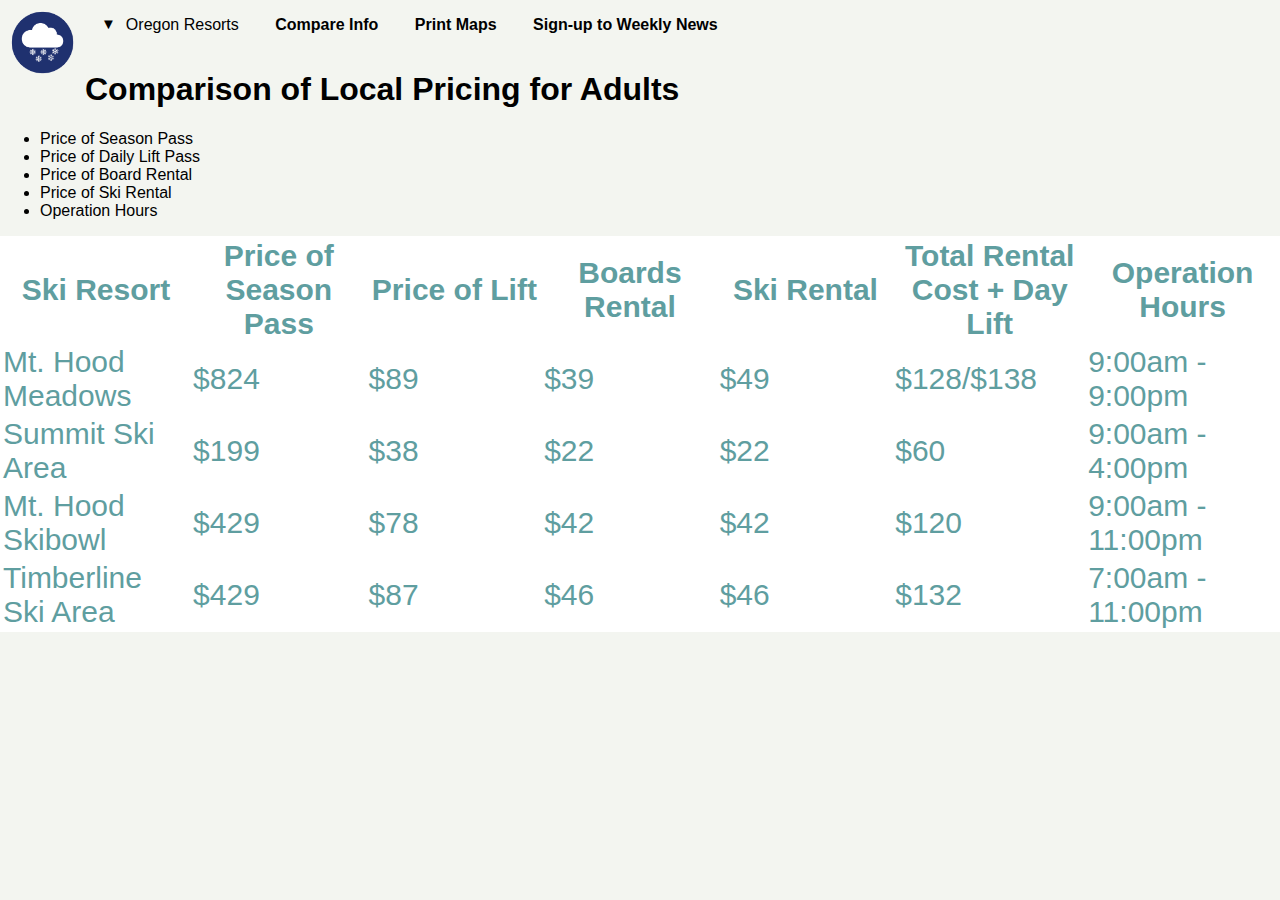
<file: compareInfo.html>
<!DOCTYPE html>
<html lang="en">
<head>
    <title>Shred Facts</title>
    <meta charset="UTF-8">

    <link href="css/header-stylesheet.css" rel="stylesheet" type="text/css"> <!--header css //-->
    <link rel="icon" href="#"> <!-- url icon//-->
    <link href="https://fonts.googleapis.com/css?family=Roboto+Slab|Source+Code+Pro|Source+Sans+Pro&display=swap" rel="stylesheet">
</head>
<body>
<header>
    <ul id="index-header">
        <li id="header-icon">
            <a id= "home-btn" href="index.html">
                <img id="img-icon" src="img/snow-icon.png" alt="">
            </a>
        </li>
        <li class="dropdown">
            <button class="dropdown-btn"><span class="dropdown-icon">&#x25BC;</span>Oregon Resorts</button>
            <nav class="dropdown-content">
                <a href="https://www.skihood.com/">Mt. Hood Meadows</a>
                <a href="https://summitskiarea.com/">Summit Ski Area</a>
                <a href="http://www.skibowl.com/winter/">Mt. Hood Skibowl</a>
                <a href="https://www.timberlinelodge.com/">Timberline Lodge and Ski Area</a>
                <a href="https://www.cooperspur.com/">Cooper Spur Ski and Tubing Area</a>
            </nav>
        </li>
        <li class="dropdown">
            <a href="compareInfo.html" class="single-link-btn">Compare Info</a>
        </li>
        <li class="dropdown">
            <a href="print.html" class="single-link-btn">Print Maps</a>
        </li>
        <li class="dropdown">
            <a href="signup.html" class="single-link-btn">Sign-up to Weekly News</a>
        </li>
    </ul>
</header>
<div id="compare-info">
    <h1>Comparison of Local Pricing for Adults</h1>
    <ul>
        <li>Price of Season Pass</li>
        <li>Price of Daily Lift Pass</li>
        <li>Price of Board Rental</li>
        <li>Price of Ski Rental</li>
        <li>Operation Hours</li>
    </ul>
</div>
<table>
    <tr>
        <th>Ski Resort</th>
        <th>Price of Season Pass</th>
        <th>Price of Lift</th>
        <th>Boards Rental</th>
        <th>Ski Rental</th>
        <th>Total Rental Cost + Day Lift</th>
        <th>Operation Hours</th>
    </tr>
    <tr>
        <td>Mt. Hood Meadows</td>
        <td>$824</td>
        <td>$89</td>
        <td>$39</td>
        <td>$49</td>
        <td>$128/$138</td>
        <td>9:00am - 9:00pm</td>
    </tr>
    <tr>
        <td>Summit Ski Area</td>
        <td>$199</td>
        <td>$38</td>
        <td>$22</td>
        <td>$22</td>
        <td>$60</td>
        <td>9:00am - 4:00pm</td>
    </tr>
    <tr>
        <td>Mt. Hood Skibowl</td>
        <td>$429</td>
        <td>$78</td>
        <td>$42</td>
        <td>$42</td>
        <td>$120</td>
        <td>9:00am - 11:00pm</td>
    </tr>
    <tr>
        <td>Timberline Ski Area</td>
        <td>$429</td>
        <td>$87</td>
        <td>$46</td>
        <td>$46</td>
        <td>$132</td>
        <td>7:00am - 11:00pm</td>
    </tr>
</table>
</body>
</html>
</file>
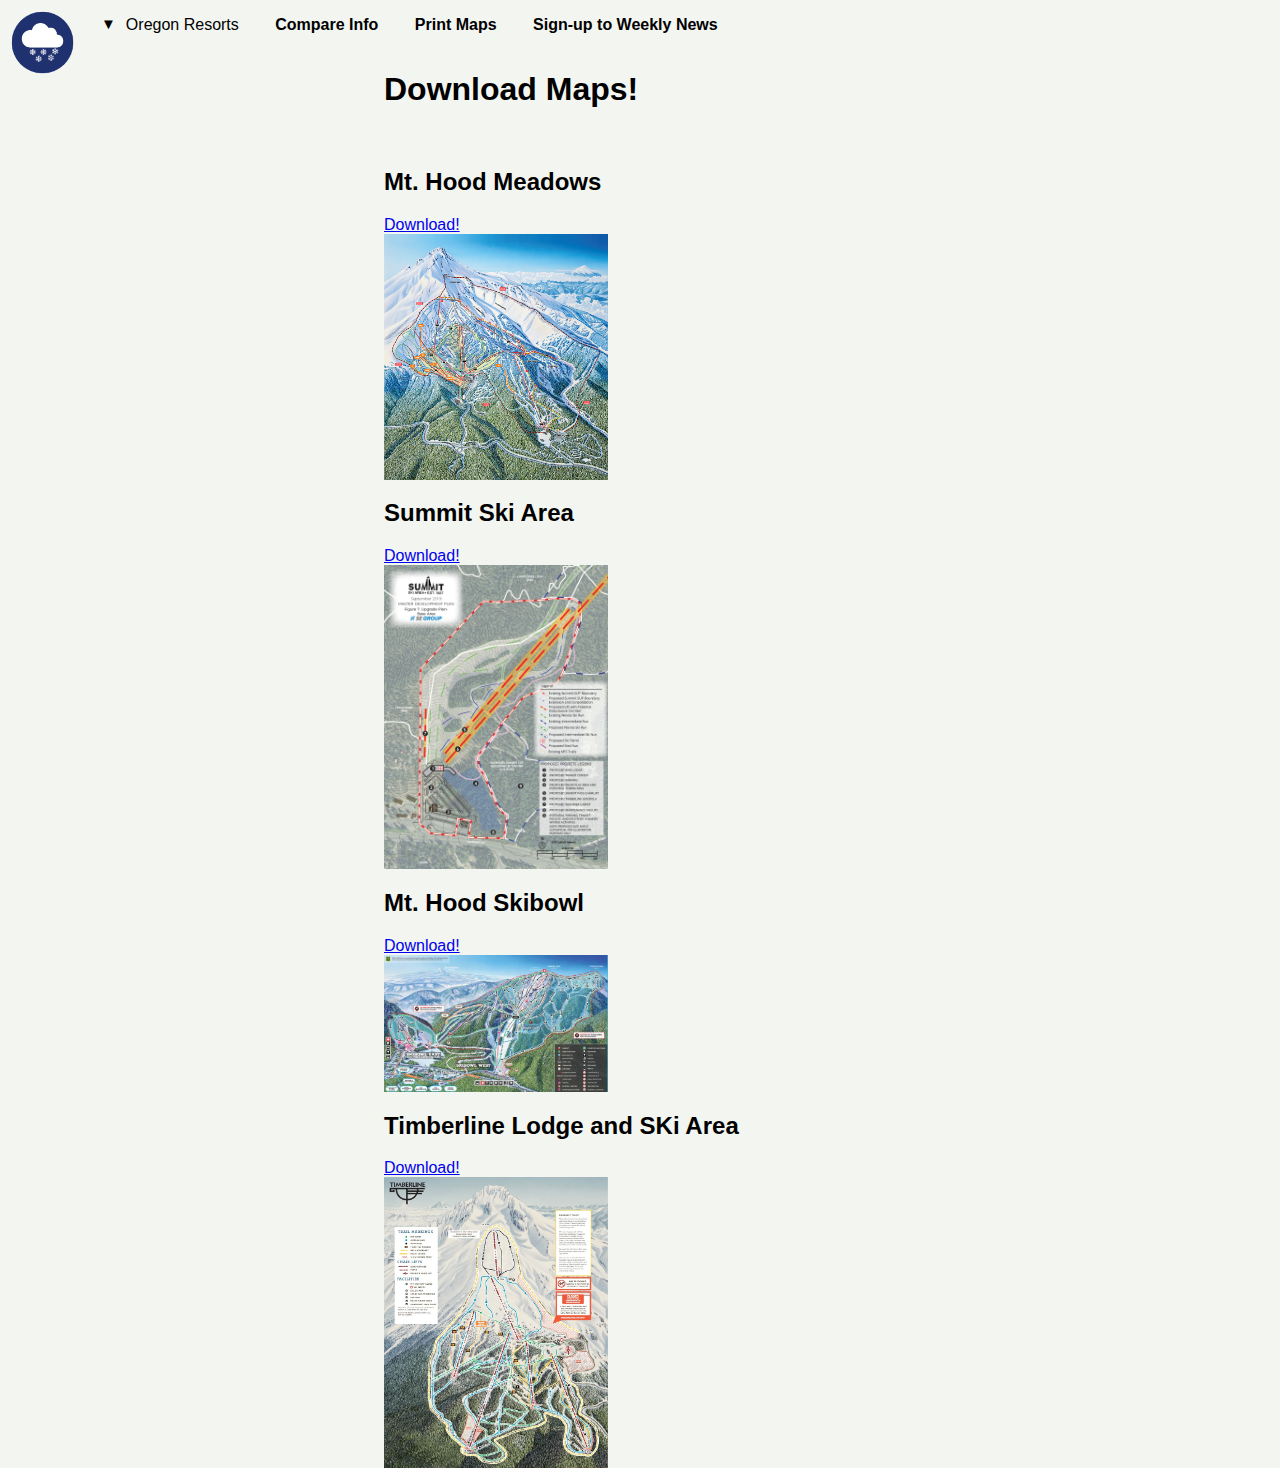
<file: print.html>
<!DOCTYPE html>
<html lang="en">
<head>
    <title>Shred Facts</title>
    <meta charset="UTF-8">

    <link href="css/header-stylesheet.css" rel="stylesheet" type="text/css"> <!--header css //-->
    <link rel="icon" href="#"> <!-- url icon//-->
    <link href="https://fonts.googleapis.com/css?family=Roboto+Slab|Source+Code+Pro|Source+Sans+Pro&display=swap" rel="stylesheet">
</head>
<body>
<header>
    <ul id="index-header">
        <li id="header-icon">
            <a id= "home-btn" href="index.html">
                <img id="img-icon" src="img/snow-icon.png" alt="">
            </a>
        </li>
        <li class="dropdown">
            <button class="dropdown-btn"><span class="dropdown-icon">&#x25BC;</span>Oregon Resorts</button>
            <nav class="dropdown-content">
                <a href="https://www.skihood.com/">Mt. Hood Meadows</a>
                <a href="https://summitskiarea.com/">Summit Ski Area</a>
                <a href="http://www.skibowl.com/winter/">Mt. Hood Skibowl</a>
                <a href="https://www.timberlinelodge.com/">Timberline Lodge and Ski Area</a>
                <a href="https://www.cooperspur.com/">Cooper Spur Ski and Tubing Area</a>
            </nav>
        </li>
        <li class="dropdown">
            <a href="compareInfo.html" class="single-link-btn">Compare Info</a>
        </li>
        <li class="dropdown">
            <a href="print.html" class="single-link-btn">Print Maps</a>
        </li>
        <li class="dropdown">
            <a href="signup.html" class="single-link-btn">Sign-up to Weekly News</a>
        </li>
    </ul>
</header>
    <div id="maps-info">
        <h1>Download Maps!</h1>
        <br>
        <h2>Mt. Hood Meadows</h2>
        <a href="img/meadowsmap.png" download>Download!</a>
        <img src="img/meadowsmap.png" alt="meadows-map">
        <h2>Summit Ski Area</h2>
        <a href="img/summitmap.png" download>Download!</a>
        <img src="img/summitmap.png" alt="summit-map">
        <h2>Mt. Hood Skibowl</h2>
        <a href="img/skibowlmap.png" download>Download!</a>
        <img src="img/skibowlmap.png" alt="skibowl-map">
        <h2>Timberline Lodge and SKi Area</h2>
        <a href="img/timberlinemap.png">Download!</a>
        <img src="img/timberlinemap.png" alt="timberline-map">
    </div>
</body>
</html>
</file>
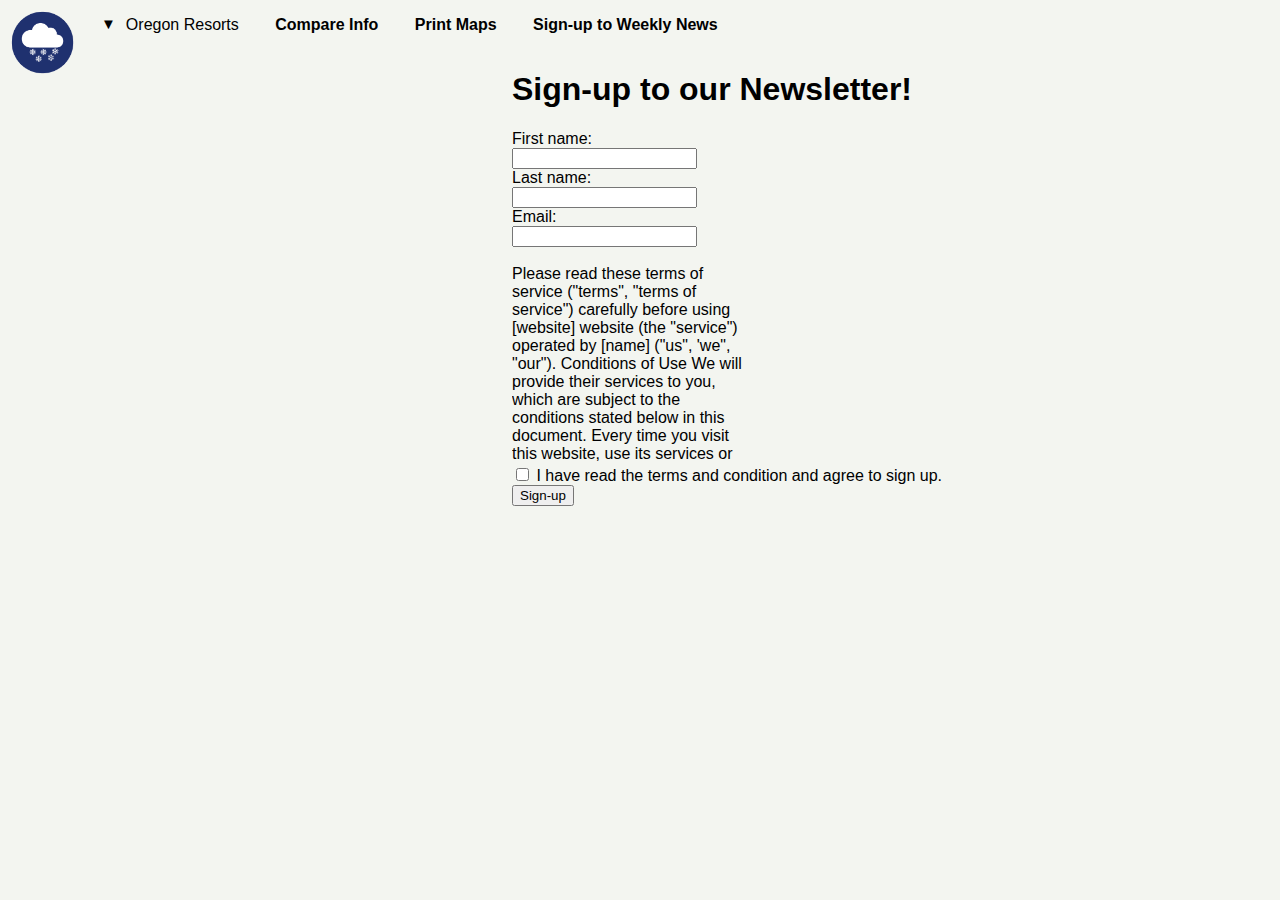
<file: signup.html>
<!DOCTYPE html>
<html lang="en">
<head>
    <title>Shred Facts</title>
    <meta charset="UTF-8">

    <link href="css/header-stylesheet.css" rel="stylesheet" type="text/css"> <!--header css //-->
    <link rel="icon" href="#"> <!-- url icon//-->
    <link href="https://fonts.googleapis.com/css?family=Roboto+Slab|Source+Code+Pro|Source+Sans+Pro&display=swap" rel="stylesheet">
</head>
<body>
<header>
    <ul id="index-header">
        <li id="header-icon">
            <a id= "home-btn" href="index.html">
                <img id="img-icon" src="img/snow-icon.png" alt="">
            </a>
        </li>
        <li class="dropdown">
            <button class="dropdown-btn"><span class="dropdown-icon">&#x25BC;</span>Oregon Resorts</button>
            <nav class="dropdown-content">
                <a href="https://www.skihood.com/">Mt. Hood Meadows</a>
                <a href="https://summitskiarea.com/">Summit Ski Area</a>
                <a href="http://www.skibowl.com/winter/">Mt. Hood Skibowl</a>
                <a href="https://www.timberlinelodge.com/">Timberline Lodge and Ski Area</a>
                <a href="https://www.cooperspur.com/">Cooper Spur Ski and Tubing Area</a>
            </nav>
        </li>
        <li class="dropdown">
            <a href="compareInfo.html" class="single-link-btn">Compare Info</a>
        </li>
        <li class="dropdown">
            <a href="print.html" class="single-link-btn">Print Maps</a>
        </li>
        <li class="dropdown">
            <a href="signup.html" class="single-link-btn">Sign-up to Weekly News</a>
        </li>
    </ul>
</header>
<div id="signinfo">
    <h1>Sign-up to our Newsletter!</h1>
    <form action="http://web.engr.oregonstate.edu/~zhangluy/tools/class-content/form_tests/check_request.php" method="post">
        <label for="fname">First name:</label><br>
        <input type="text" id="fname" name="fname" value=""><br>
        <label for="lname">Last name:</label><br>
        <input type="text" id="lname" name="lname" value=""><br>
        <label for="email">Email:</label><br>
        <input type="email" id="email" name="email" value=""><br><br>
        <div id="terms-and-conditions">
            <span id="tac"></span>
        </div>
        <label>
            <input type="checkbox">
        </label><span>I have read the terms and condition and agree to sign up.</span></br>
        <input type="submit" value="Sign-up">
    </form>
</div>
<script src="js/tos.js"></script>

</body>
</html>
</file>
<file: css/header-stylesheet.css>
#window-wrap {
    margin-left:auto;
    margin-right:auto;
    width:960px;
}
html, body {
    font-family: "Source Sans Pro Light", sans-serif ;
    margin: 0;
    padding: 0;
    background-color: #f3f5f0;
}

#index-header{
    font-size: 16px;
    padding: 0px;
    margin: 0 0 15px 0;
    list-style-type: none;
}

#header-icon {
    float:left;
    display: inline;
    padding: 10px 10px 0px 10px;
    outline: none;
}
#img-icon {
    position: relative;
    width: 65px;
    height: 65px;
}

#home-btn:focus, #home-btn:active {
    outline: none;
}
#home-btn {
    float: left;
    padding: 0px;
    position: relative;
}

.dropdown-btn {
    background-color: #f3f5f0;
    color: black;
    padding: 16px;
    font-size: 16px;
    cursor: pointer;
    border-style: none;
}
.single-link-btn {
    background-color: #f3f5f0;
    color: black;
    padding: 16px;
    font-size: 16px;
    font-weight: bold;
    cursor: pointer;
    border-style: none;
    text-decoration: none;
}
.dropdown-icon {
    font-size: 15px;
    position:relative;
    padding-right: 10px;
    bottom: 1px;
}

button::-moz-focus-inner {
    border: 0;
}

.dropdown {
    position: relative;
    display: inline-block;
    margin: 0px;
}

.dropdown button:hover {
    color: darkgrey;
}

.dropdown-content {
    display: none;
    position: absolute;
    background: #FFFFFF;
    min-width: 175px;
    box-shadow: 0px 8px 16px 0px rgba(0,0,0,0.2);
    z-index: 1;
    border-radius: 6px;
    left: 25px;
    font-size: 16px;
}

.dropdown-content a {
    color: black;
    padding: 9px 0px 9px 15px;
    text-decoration: none;
    display: block;
}
.dropdown-content a:active, .dropdown-content a:focus {
    outline: none;
}
.dropdown-content a:hover {
    background-color: #e9ecef;
}


.dropdown:hover .dropdown-content {
    display: block;
}


#search-space {
    float: right;
    padding: 8px 15px 0px 0px;
    position: relative;
}
#weatherCity, #weatherZip {
    font-size: 16px;
    padding: 7px 0px 8px 15px;
    border-radius: 5px 0px 0px 5px;
    border-style: solid;
    border-width: 1px;
    width: 250px;
}
#getWeather-btn {
    font-size: 25px;
    float: right;
    display: inline-block;
    -webkit-appearance: none;
    border-style: solid;
    border-left: none;
    background-color: lightgreen;
    border-radius: 0px 5px 5px 0px;
    border-width: 1px;
    width: 50px;
    padding-bottom: 1px;
}
#getWeather-btn::-moz-focus-inner {
    border: 0;
}

fieldset {
    border: none;
}

#signinfo {
    padding-left: 40%;
}

/* index.html */

#myCarousel {
    font-family: "Source Sans Pro Light", sans-serif;
    background-color:rgba(192, 194, 190,1.0);
    max-width: 75%;
    height: auto;
    margin-left: 10%;
}


#line-break {
    opacity: 0.2;
}

p {
    font-size: 18px;
    padding-bottom: 15px;
}

.resort {
    display: block;
    width: 25%;
    margin-left: 34%;
}

.resort-btn {
    font-family: 'Roboto Slab', serif;
    border-style: solid;
    border-radius: 10px;
    min-width: 200px;
    margin: 10px;
}
.resort-btn p {
    text-align: center;
    font-size: 50px;
    padding: 10px;
    margin: 0px;
}
#meadows {
    border-color: #ed6a5a;
    color: #ed6a5a;
}

#summit {
    border-color: #5ca4a9;
    color: #5ca4a9;
}

#skibowl {
    border-color: #a8aba3;
    color: #a8aba3;
}
#timberline {
    border-color: #75daad;
    color: #75daad;
}

table{
    color: cadetblue;
    border: none;
    font-size: 30px;
    background-color: white;
    width: 100%;
}

h4{
    color: cadetblue;
    font-size: 20px;
}
legend {
    color: darkslategrey;
    font-size: 15px;
    border: none;
}
th {
    width: 10%;

}

#weatherInfo {
    margin: 10px;
    border: solid black;

}
#weatherInfo td {
    text-align: center;
}


/*signup.html*/

#terms-and-conditions {
    width: 30%;
    height: 200px;
    overflow: scroll;
}

/* print.html */

#maps-info {
    padding-left: 30%;

}
#maps-info img {
    max-width: 25%;
    height: auto;
    display: block;
}
</file>
